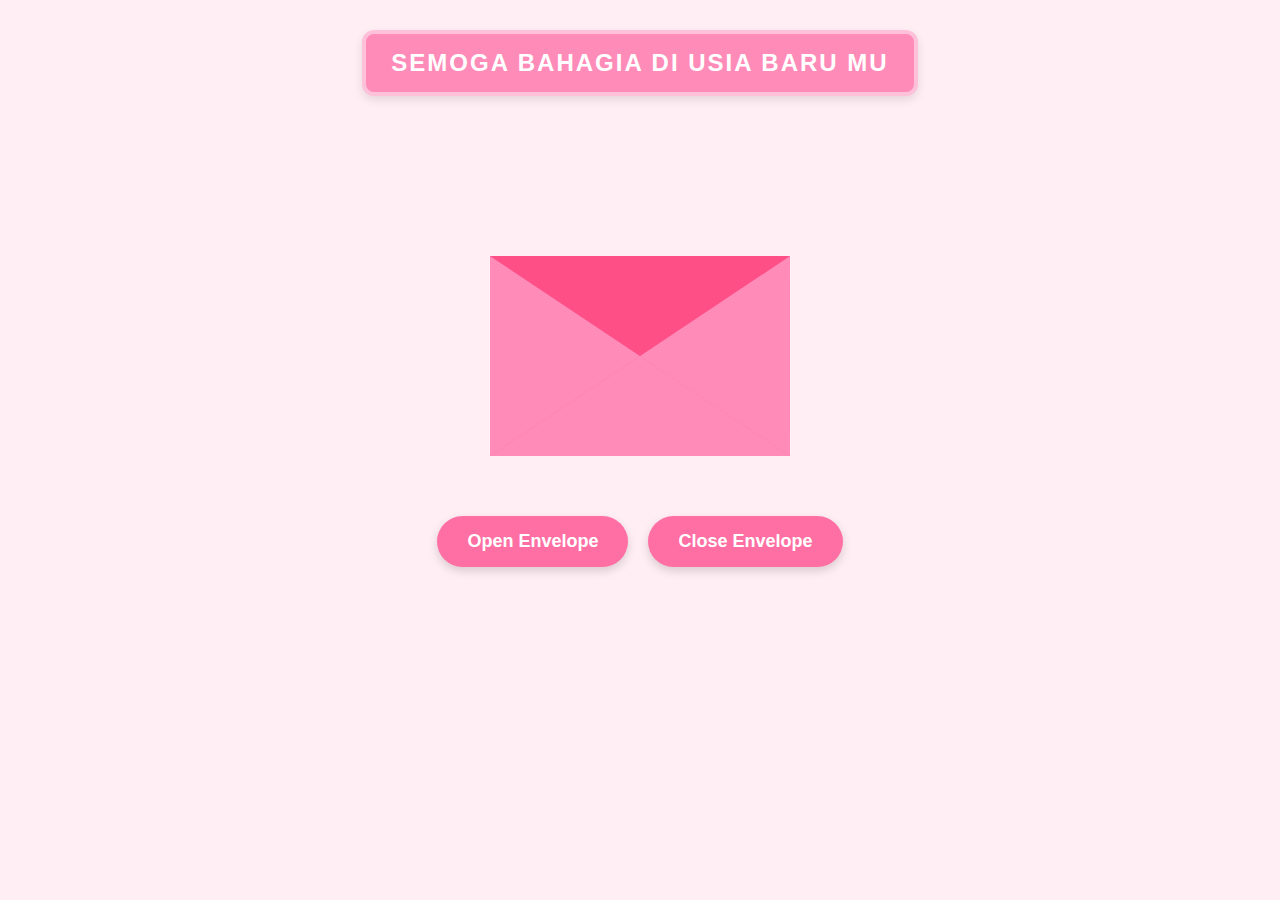
<file: index.html>
<!DOCTYPE html>
<html lang="en">
<head>
  <meta charset="UTF-8" />
  <title>Love Envelope</title>
  <link rel="stylesheet" href="style.css" />
</head>
<body>

  <!-- HEADER -->
  <header class="birthday-header">
    SEMOGA BAHAGIA DI USIA BARU MU
  </header>

  <!-- MAIN CONTENT -->
  <div class="container">
    <div class="envelope" id="envelope">
      <div class="back"></div>
      <div class="left-flap"></div>
      <div class="right-flap"></div>
      <div class="bottom-flap"></div>
      <div class="top-flap" id="flap"></div>

      <!-- Isi surat -->
      <div class="letter" id="letter">
        <p>
          <strong>Happy birthday princess,</strong><br>
          ciee udah 19 tahun,<br>
          semoga panjang umur sehat dan cantik selalu<br>
          kembaran Nana Do Hyun Jin
        </p>
      </div>
    </div>

    <!-- Tombol -->
    <div class="buttons">
      <button onclick="openEnvelope()">Open Envelope</button>
      <button onclick="closeEnvelope()">Close Envelope</button>
    </div>
  </div>

  <!-- Balon -->
  <div class="balloons-container" id="balloons-container"></div>

  <!-- Musik -->
  <audio id="bgMusic" src="die_with_a_smile.mp3"></audio>

  <!-- Script -->
  <script src="script.js"></script>
</body>
</html>
</file>
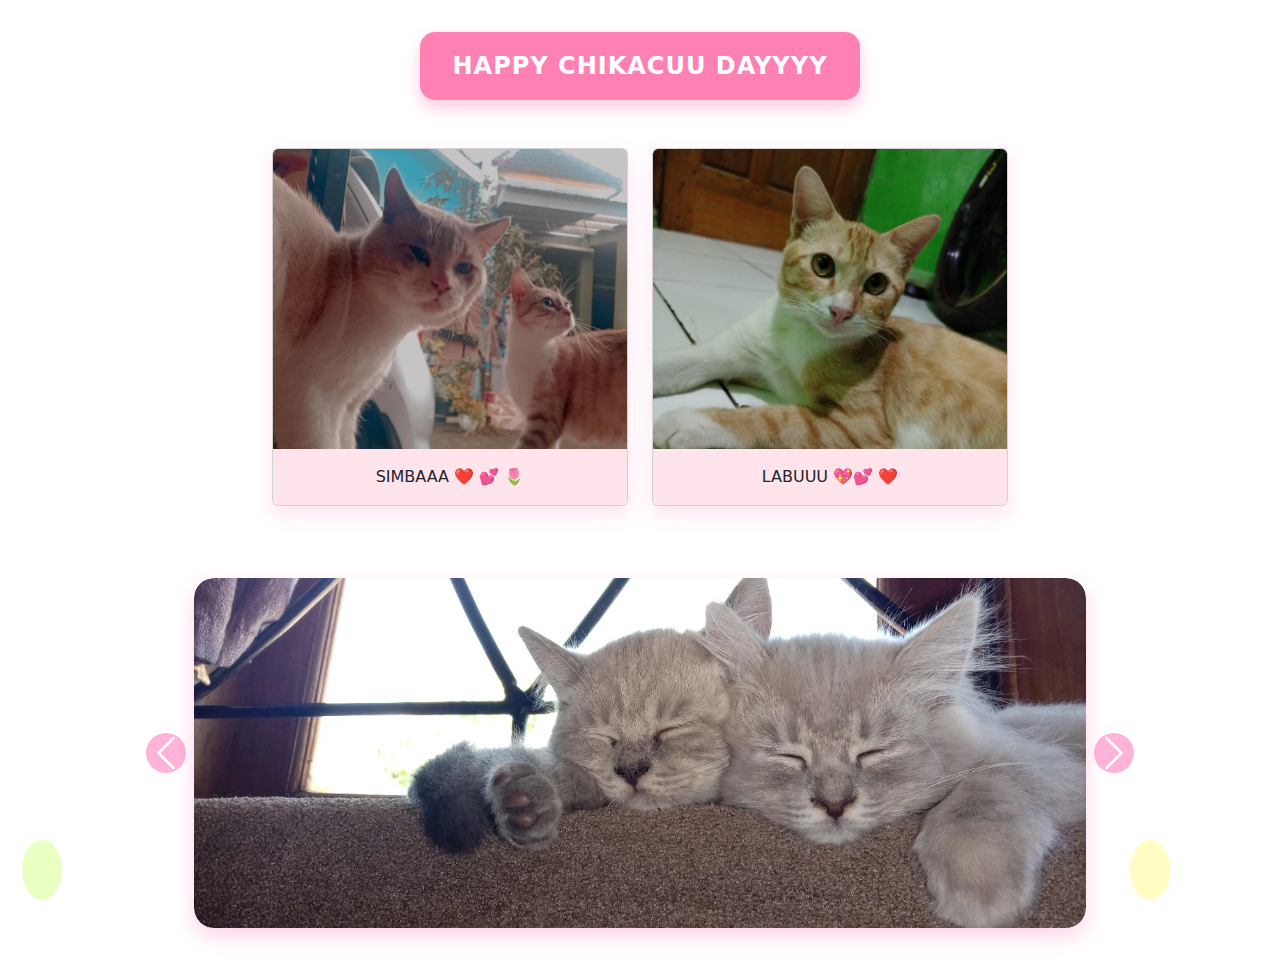
<file: koleksi.html>
<!DOCTYPE html>
<html lang="en">
<head>
  <meta charset="UTF-8" />
  <meta name="viewport" content="width=device-width, initial-scale=1.0"/>
  <title>Koleksi Chikacu</title>
  <link rel="stylesheet" href="koleksi.css">
  <link href="https://cdn.jsdelivr.net/npm/bootstrap@5.3.3/dist/css/bootstrap.min.css" rel="stylesheet">
</head>
<body>

  <!-- Hiasan Bingkai -->
  <div class="flower-frame left-frame"></div>
  <div class="flower-frame right-frame"></div>

  <!-- Header -->
  <header class="birthday-header">
    HAPPY CHIKACUU DAYYYY
  </header>

  <!-- Kartu Foto -->
  <div class="container text-center my-5">
    <div class="row justify-content-center">
      <div class="col-md-4 mb-4">
        <div class="card">
          <img src="4.jpeg" class="card-img-top" alt="Foto 1">
          <div class="card-body">
            <p class="card-text">SIMBAAA ❤️ 💕 🌷</p>
          </div>
        </div>
      </div>
      <div class="col-md-4 mb-4">
        <div class="card">
          <img src="labu.jpg" class="card-img-top" alt="Foto 2">
          <div class="card-body">
            <p class="card-text">LABUUU 💖💕 ❤️</p>
          </div>
        </div>
      </div>
    </div>
  </div>

  <!-- Carousel -->
  <div class="container mb-5">
    <div id="carouselExample" class="carousel slide" data-bs-ride="carousel">
      <div class="carousel-inner">
        <div class="carousel-item active">
          <img src="1.jpeg" class="d-block w-100" alt="Slide 1">
        </div>
        <div class="carousel-item">
          <img src="2.jpg" class="d-block w-100" alt="Slide 2">
        </div>
        <div class="carousel-item">
          <img src="3.jpg" class="d-block w-100" alt="Slide 3">
        </div>
        <div class="carousel-item">
          <img src="11.jpg" class="d-block w-100" alt="Slide 4">
        </div>
        <div class="carousel-item">
          <img src="LOLENG.jpg" class="d-block w-100" alt="Slide 5">
        </div>
        <div class="carousel-item">
          <img src="6.jpg" class="d-block w-100" alt="Slide 6">
        </div>
        <div class="carousel-item">
          <img src="7.jpg" class="d-block w-100" alt="Slide 7">
        </div>
        <div class="carousel-item">
          <img src="8.jpg" class="d-block w-100" alt="Slide 8">
        </div>
        <div class="carousel-item">
          <img src="9.jpg" class="d-block w-100" alt="Slide 9">
        </div>
        <div class="carousel-item">
          <img src="10.jpg" class="d-block w-100" alt="Slide 10">
        </div>
      </div>
      <button class="carousel-control-prev" type="button" data-bs-target="#carouselExample" data-bs-slide="prev">
        <span class="carousel-control-prev-icon"></span>
      </button>
      <button class="carousel-control-next" type="button" data-bs-target="#carouselExample" data-bs-slide="next">
        <span class="carousel-control-next-icon"></span>
      </button>
    </div>
  </div>

  <div id="balloon-container"></div>

  <script src="balloon.js"></script>
  <script src="https://cdn.jsdelivr.net/npm/bootstrap@5.3.3/dist/js/bootstrap.bundle.min.js"></script>
</body>
</html>
</file>
<file: style.css>
body {
  margin: 0;
  padding: 0;
  background-color: #ffeef3; /* pink muda */
  font-family: 'Arial', sans-serif;
  display: flex;
  flex-direction: column;
  align-items: center;
}

.birthday-header {
  text-align: center;
  font-size: 24px;
  font-weight: bold;
  letter-spacing: 2px;
  color: white;
  background-color: #ff8bb9; /* pink lembut */
  border: 4px solid #ffc1d9; /* pink muda */
  padding: 15px 25px;
  margin-top: 30px; /* Tambahkan margin atas */
  margin-bottom: 30px; /* Tambahkan margin bawah agar ada jarak dengan amplop */
  border-radius: 12px;
  text-transform: uppercase;
  box-shadow: 0 4px 10px rgba(0,0,0,0.1);
}

.container {
  display: flex;
  flex-direction: column;
  align-items: center;
  gap: 20px;
  z-index: 1;
  margin-top: 130px; /* Tambahkan margin atas untuk container amplop */
}

/* Envelope sizing & positioning */
.envelope {
  position: relative;
  width: 300px;
  height: 200px;
  perspective: 1000px;
  margin: 0 auto 40px auto; /* Biarkan margin bawah untuk tombol */
}

/* Base back of envelope */
.back {
  background: #ff6fa4;
  width: 100%;
  height: 100%;
  position: absolute;
  z-index: 1;
}

/* Flaps */
.left-flap, .right-flap, .bottom-flap, .top-flap {
  position: absolute;
  width: 100%;
  height: 100%;
  background: #ff8bb9;
  z-index: 2;
}

.left-flap {
  clip-path: polygon(0 0, 50% 50%, 0 100%);
}

.right-flap {
  clip-path: polygon(100% 0, 50% 50%, 100% 100%);
}

.bottom-flap {
  clip-path: polygon(0 100%, 50% 50%, 100% 100%);
  background: #ff8bb9;
  z-index: 3;
}

.top-flap {
  background: #ff4f87;
  clip-path: polygon(0 0, 50% 50%, 100% 0);
  transform-origin: top center;
  transition: transform 1s ease;
  z-index: 4;
}

/* Letter styling */
.letter {
  position: absolute;
  top: 100px;
  left: 20px;
  width: 260px;
  height: 150px;
  background: white;
  border-radius: 15px;
  padding: 15px; /* dikurangi sedikit */
  box-sizing: border-box;
  text-align: center;
  font-size: 16px; /* lebih kecil dari sebelumnya */
  line-height: 1.3; /* rapetin spasinya */
  box-shadow: 0 4px 8px rgba(0,0,0,0.2);
  opacity: 0;
  transform: translateY(0);
  transition: all 1s ease;
  z-index: 0;
  overflow-wrap: break-word; /* biar teks nggak keluar */
}


/* When opened */
.envelope.open .top-flap {
  transform: rotateX(180deg);
  z-index: 0;
}

.envelope.open .letter {
  opacity: 1;
  transform: translateY(-170px);
  z-index: 5;
}

/* Buttons */
.buttons {
  display: flex;
  justify-content: center;
  gap: 20px;
}

.buttons button {
  background: #ff6fa4;
  border: none;
  padding: 15px 30px;
  color: white;
  font-size: 18px;
  border-radius: 30px;
  font-weight: bold;
  cursor: pointer;
  transition: background 0.3s ease;
  box-shadow: 0 4px 10px rgba(0,0,0,0.15);
}

.buttons button:hover {
  background: #ff4f87;
}

.balloons-container {
  position: absolute;
  top: 0;
  left: 0;
  width: 100%;
  height: 100%;
  pointer-events: none;
  overflow: hidden;
  z-index: 10;
}

.balloon {
  position: absolute;
  bottom: -100px;
  width: 30px;
  height: 40px;
  background-color: pink;
  border-radius: 50% 50% 50% 50%;
  animation: float 5s ease-in forwards;
  opacity: 0.9;
}

.balloon::after {
  content: "";
  position: absolute;
  bottom: -10px;
  left: 50%;
  width: 2px;
  height: 20px;
  background: #555;
  transform: translateX(-50%);
}

@keyframes float {
  0% {
    transform: translateY(0) scale(1);
    opacity: 0.9;
  }
  100% {
    transform: translateY(-120vh) scale(1.2);
    opacity: 0;
  }
}

/* ... CSS sebelumnya ... */

.surprise-container {
  position: absolute;
  top: 0;
  left: 0;
  width: 100%;
  height: 100%;
  pointer-events: none;
  overflow: hidden;
  z-index: 11; /* Pastikan di atas balon */
}

.surprise {
  position: absolute;
  background-color: pink;
  border-radius: 50%;
  width: 20px;
  height: 20px;
}

.surprise.star {
  clip-path: polygon(50% 0%, 61% 35%, 98% 35%, 68% 57%, 79% 91%, 50% 70%, 21% 91%, 32% 57%, 2% 35%, 39% 35%);
}

.surprise.heart {
  transform: rotate(-45deg);
}

.surprise.heart::before,
.surprise.heart::after {
  content: '';
  position: absolute;
  border-radius: 50%;
  background-color: inherit;
  width: 100%;
  height: 100%;
  top: -50%;
  left: 0;
}

.surprise.heart::after {
  top: 0;
  left: 50%;
}

/* Animasi tembakan dari sudut */
@keyframes shoot-top-left {
  0% { transform: translate(-50%, -50%) scale(0); opacity: 1; }
  100% { transform: translate(50px, 50px) scale(1.5); opacity: 0; }
}

@keyframes shoot-top-right {
  0% { transform: translate(50%, -50%) scale(0); opacity: 1; }
  100% { transform: translate(-50px, 50px) scale(1.5); opacity: 0; }
}

@keyframes shoot-bottom-left {
  0% { transform: translate(-50%, 50%) scale(0); opacity: 1; }
  100% { transform: translate(50px, -50px) scale(1.5); opacity: 0; }
}

@keyframes shoot-bottom-right {
  0% { transform: translate(50%, 50%) scale(0); opacity: 1; }
  100% { transform: translate(-50px, -50px) scale(1.5); opacity: 0; }
}

.buttonsk {
  display: flex;
  justify-content: center;
  gap: 20px;
}

.buttonsk button {
  background: #ff6fa4;
  border: none;
  padding: 15px 30px;
  color: white;
  font-size: 18px;
  border-radius: 30px;
  font-weight: bold;
  cursor: pointer;
  transition: background 0.3s ease;
  box-shadow: 0 4px 10px rgba(0,0,0,0.15);
}

.buttonsk button:hover {
  background: #ff4f87;
}
</file>
<file: koleksi.css>
body {
  background-color: #fff1f5;
  font-family: 'Segoe UI', Tahoma, Geneva, Verdana, sans-serif;
  margin: 0;
  padding: 0;
  overflow-x: hidden;
}

/* Header Judul */
.birthday-header {
  background-color: #ff80b3;
  color: white;
  font-weight: bold;
  font-size: 1.5rem;
  text-align: center;
  padding: 1rem 2rem;
  border-radius: 15px;
  margin: 2rem auto;
  max-width: fit-content;
  box-shadow: 0 8px 15px rgba(255, 128, 179, 0.4);
  text-transform: uppercase;
  letter-spacing: 1px;
}

/* Kartu Foto */
.card {
  border: none;
  border-radius: 15px;
  overflow: hidden;
  box-shadow: 0 8px 20px rgba(255, 105, 180, 0.2);
  transition: transform 0.3s ease, box-shadow 0.3s ease;
}

.card:hover {
  transform: translateY(-10px);
  box-shadow: 0 12px 30px rgba(255, 105, 180, 0.4);
}

.card-img-top {
  border-radius: 15px 15px 0 0;
  object-fit: cover;
  height: 300px;
}

.card-body {
  background-color: #ffe4ec;
  padding: 1rem;
}

/* Carousel */
.carousel-inner {
  border-radius: 20px;
  overflow: hidden;
  box-shadow: 0 8px 20px rgba(255, 105, 180, 0.3);
  max-width: 80%;
  margin: auto;
}

.carousel-item img {
  height: 350px;
  object-fit: cover;
  border-radius: 20px;
}

/* Carousel Controls (Panah) */
.carousel-control-prev-icon,
.carousel-control-next-icon {
  background-color: #ff69b4;
  border-radius: 50%;
  padding: 20px;
  background-size: 60% 60%;
}

/* Balon */
.balloon {
  position: fixed;
  bottom: 0;
  width: 40px;
  height: 60px;
  border-radius: 50% 50% 50% 50%;
  opacity: 0.8;
  animation: floatUp 6s linear forwards;
  pointer-events: none;
  z-index: 9999;
}

@keyframes floatUp {
  0% {
    transform: translateY(0);
    opacity: 0.8;
  }
  100% {
    transform: translateY(-100vh);
    opacity: 0;
  }
}


@media (max-width: 768px) {
  .card-img-top {
    height: 200px;
  }

  .carousel-item img {
    height: 250px;
  }
}
</file>
